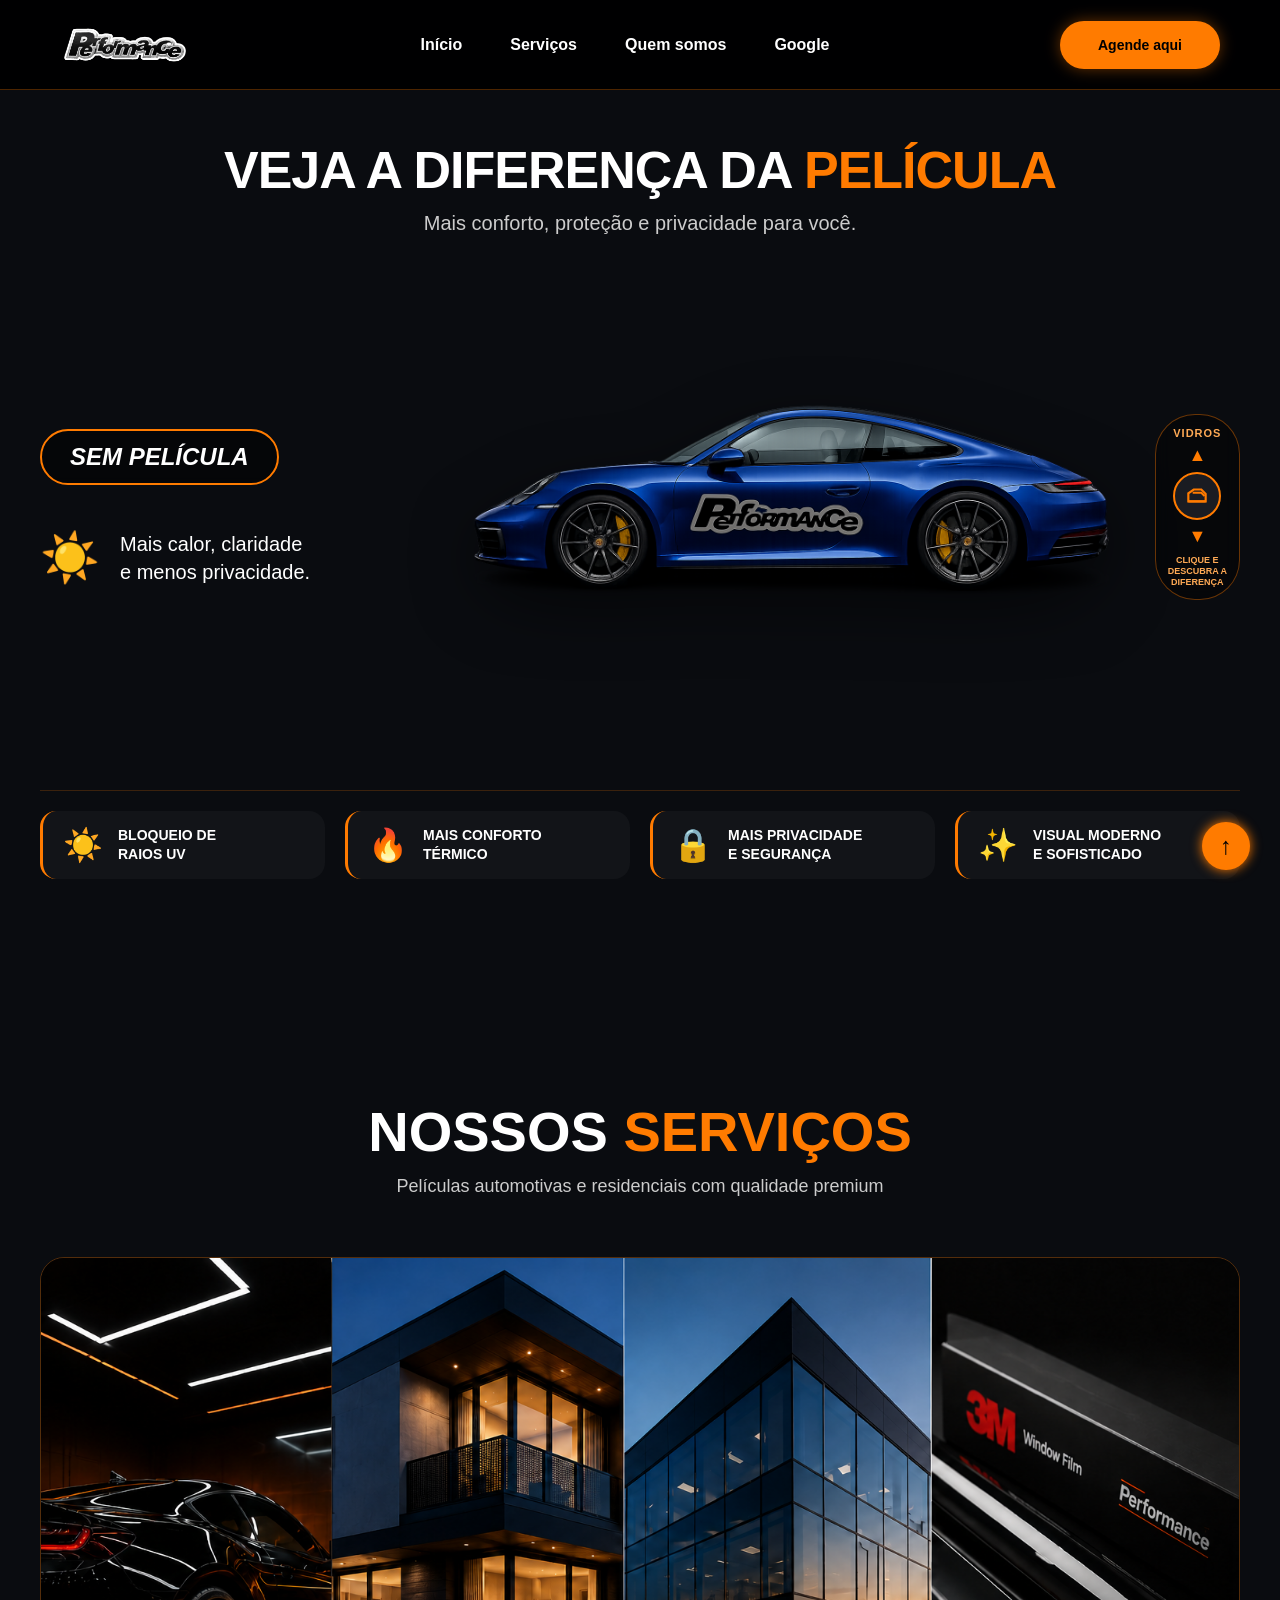
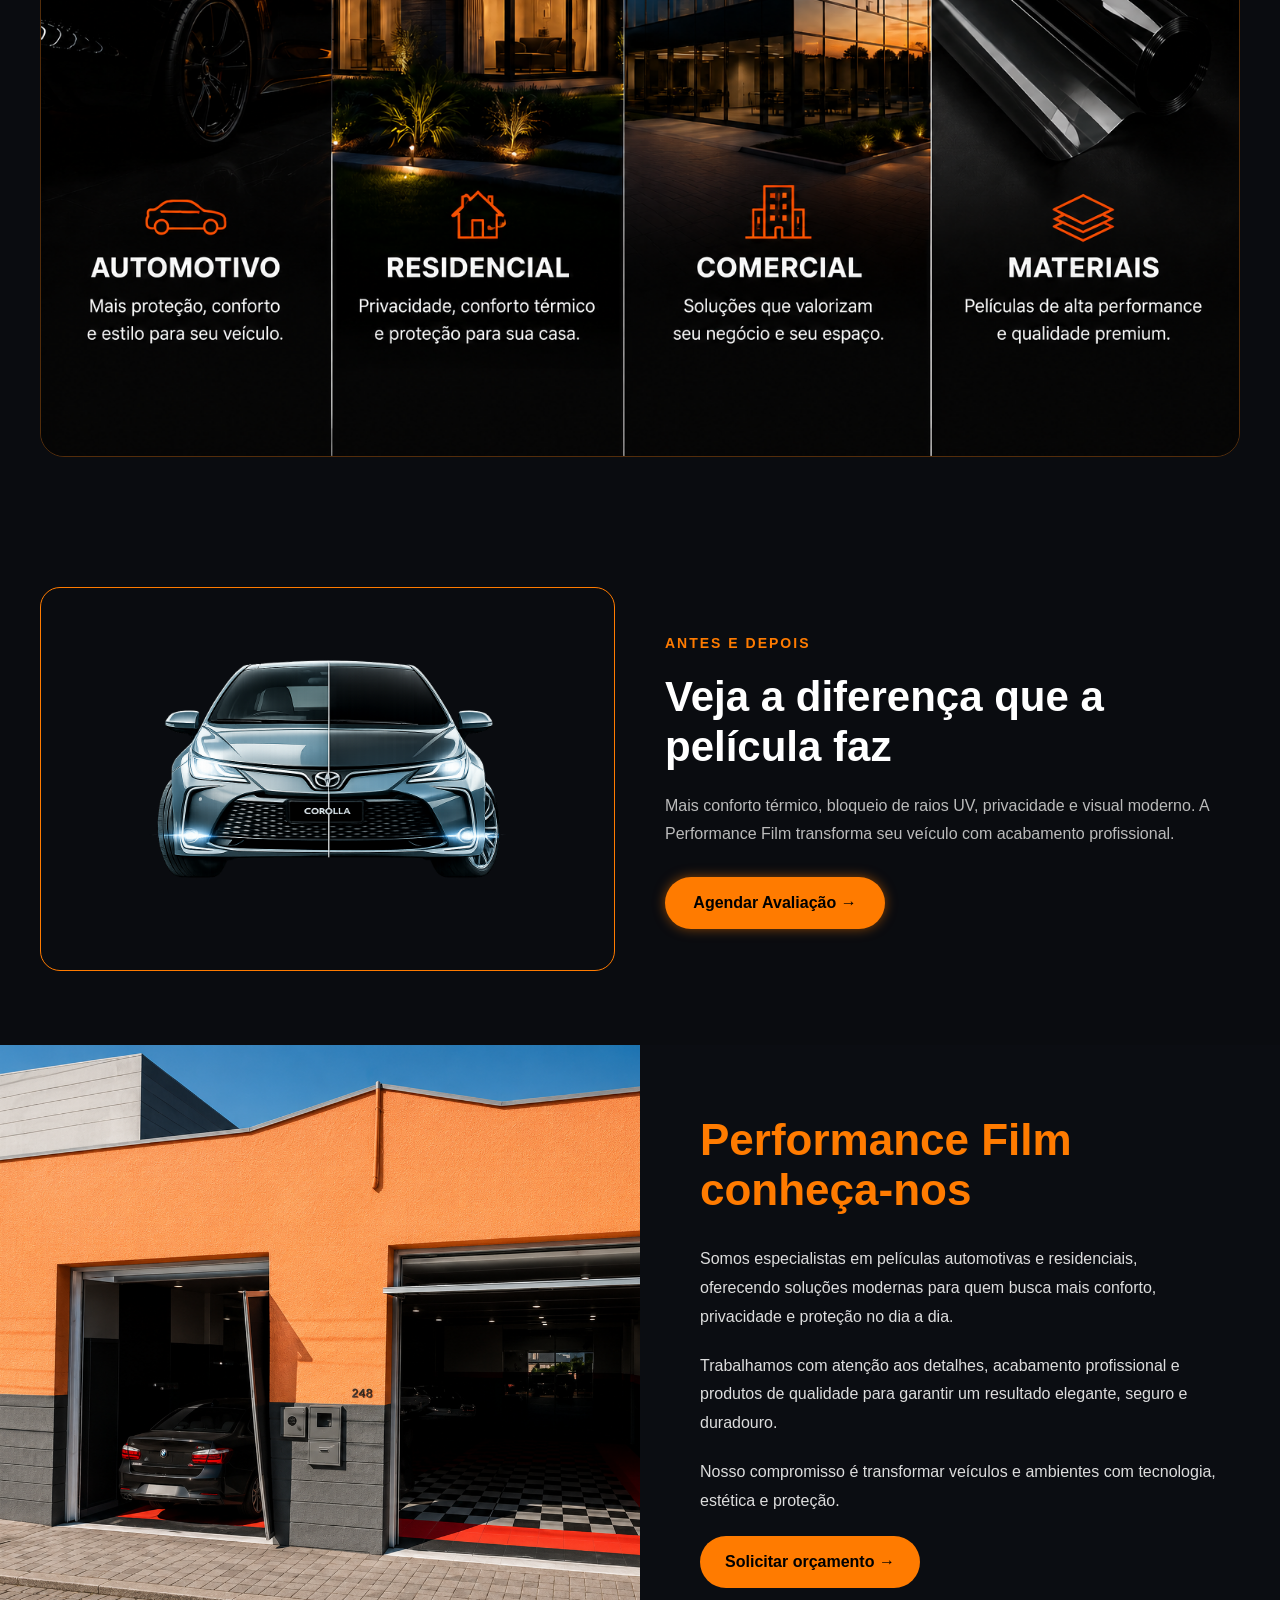
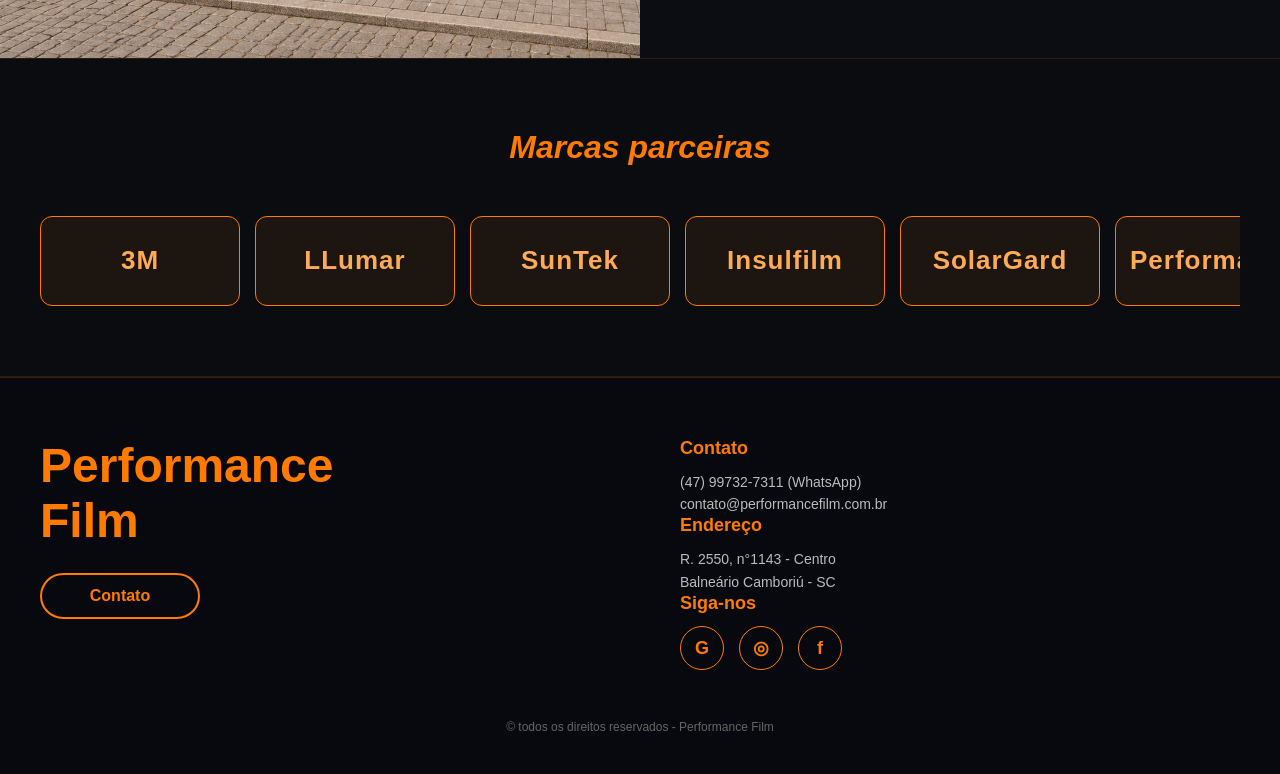
<file: performance.html>
<!DOCTYPE html>
<html lang="pt-BR">
<head>
<meta charset="UTF-8">
<meta name="viewport" content="width=device-width, initial-scale=1.0, user-scalable=yes">
<title>Performance Film | Insulfilm Premium</title>
<style>* {
    margin: 0;
    padding: 0;
    box-sizing: border-box;
}

html {
    scroll-behavior: smooth;
}

body {
    font-family: 'Arial', Helvetica, sans-serif;
    background: #0a0c10;
    color: #fff;
    overflow-x: hidden;
}

/* FUNDO LIMPO E MODERNO */
.bg-dark {
    background: linear-gradient(135deg, #0b0d12 0%, #05070a 100%);
}

/* ===== NAVBAR ===== */
.navbar {
    width: 100%;
    height: 90px;
    padding: 0 60px;
    position: fixed;
    top: 0;
    left: 0;
    z-index: 1000;
    background: rgba(0, 0, 0, 0.92);
    backdrop-filter: blur(12px);
    border-bottom: 1px solid rgba(255, 123, 0, 0.3);
    display: flex;
    align-items: center;
}

.nav-container {
    width: 100%;
    max-width: 1400px;
    margin: 0 auto;
    display: flex;
    align-items: center;
    justify-content: space-between;
}

.logo a {
    display: flex;
    align-items: center;
}

#logoMenu {
    width: 130px;
    display: block;
    transition: 0.3s;
}

.menu {
    display: flex;
    align-items: center;
    gap: 48px;
    list-style: none;
}

.menu a {
    color: #fff;
    text-decoration: none;
    font-size: 16px;
    font-weight: 600;
    transition: 0.3s;
}

.menu a:hover {
    color: #ff7b00;
}

.nav-btn {
    width: 160px;
    height: 48px;
    border-radius: 40px;
    background: #ff7b00;
    color: #000;
    text-decoration: none;
    display: flex;
    align-items: center;
    justify-content: center;
    font-size: 14px;
    font-weight: 700;
    transition: 0.3s;
    box-shadow: 0 0 15px rgba(255, 123, 0, 0.4);
}

.nav-btn:hover {
    background: #ff9430;
    transform: translateY(-2px);
    box-shadow: 0 0 20px #ff7b00;
}

/* MOBILE */
.mobile-actions {
    display: none;
}

.menu-toggle {
    width: 44px;
    height: 44px;
    border: none;
    border-radius: 12px;
    background: #ff7b00;
    color: #000;
    font-size: 24px;
    cursor: pointer;
}

.mobile-menu {
    position: fixed;
    top: 0;
    right: -100%;
    width: 280px;
    height: 100vh;
    background: #0f1117;
    z-index: 2000;
    display: flex;
    flex-direction: column;
    align-items: center;
    justify-content: center;
    gap: 30px;
    transition: 0.4s ease;
    border-left: 2px solid #ff7b00;
}

.mobile-menu.active {
    right: 0;
}

.mobile-menu a {
    color: #fff;
    text-decoration: none;
    font-size: 20px;
    font-weight: 600;
}

.mobile-menu a:hover {
    color: #ff7b00;
}

.close-menu {
    position: absolute;
    top: 20px;
    right: 20px;
    background: #ff7b00;
    border: none;
    color: #000;
    font-size: 24px;
    width: 44px;
    height: 44px;
    border-radius: 30px;
    cursor: pointer;
    font-weight: bold;
}

.mobile-menu-btn {
    width: 180px;
    height: 48px;
    border-radius: 40px;
    background: #ff7b00;
    display: flex;
    align-items: center;
    justify-content: center;
    font-size: 16px;
    font-weight: 700;
    color: #000;
    margin-top: 20px;
}

/* ===== DEMONSTRAÇÃO PRINCIPAL (CARRO GRANDE + BOTÃO MENOR) ===== */
.demo-section {
    padding: 140px 40px 50px;
    max-width: 1600px;
    margin: 0 auto;
}

.title {
    text-align: center;
    margin-bottom: 40px;
}

.title h1 {
    font-size: 52px;
    font-weight: 900;
    text-transform: uppercase;
    letter-spacing: -1px;
}

.title h1 span {
    color: #ff7b00;
}

.title p {
    font-size: 20px;
    color: #ccc;
    margin-top: 12px;
}

/* CONTAINER PRINCIPAL - LAYOUT DESKTOP */
.demo-container {
    display: flex;
    align-items: center;
    justify-content: space-between;
    gap: 50px;
    flex-wrap: wrap;
    margin-bottom: 50px;
}

/* LADO ESQUERDO - INFO */
.demo-info {
    flex: 0.8;
    min-width: 280px;
}

.badge {
    display: inline-block;
    padding: 12px 28px;
    border: 2px solid #ff7b00;
    border-radius: 50px;
    font-size: 24px;
    font-weight: 900;
    font-style: italic;
    margin-bottom: 25px;
    background: rgba(0, 0, 0, 0.5);
    backdrop-filter: blur(4px);
}

.badge.active {
    background: #ff7b00;
    color: #000;
    border-color: #ff7b00;
}

.info-highlight {
    display: flex;
    align-items: center;
    gap: 20px;
    margin-top: 20px;
}

.info-icon {
    font-size: 48px;
    color: #ff7b00;
}

.info-text {
    font-size: 20px;
    line-height: 1.4;
    font-weight: 500;
}

/* LADO DIREITO - CARRO GRANDE + BOTÃO PEQUENO AO LADO */
.demo-car-wrapper {
    flex: 1.8;
    display: flex;
    align-items: center;
    justify-content: center;
    gap: 20px;
    position: relative;
}

.demo-car {
    flex: 1;
    text-align: center;
}

.demo-car img {
    width: 100%;
    max-width: 900px;
    height: auto;
    border-radius: 20px;
    transition: 0.2s;
    filter: drop-shadow(0 20px 30px rgba(0, 0, 0, 0.5));
}

/* BOTÃO DE CONTROLE MENOR - LADO DIREITO */
.control-side {
    display: flex;
    flex-direction: column;
    align-items: center;
    justify-content: center;
    background: rgba(0, 0, 0, 0.4);
    backdrop-filter: blur(8px);
    padding: 12px 12px;
    border-radius: 40px;
    border: 1px solid rgba(255, 123, 0, 0.4);
}

.control-label {
    font-size: 11px;
    font-weight: bold;
    color: #ffaa55;
    letter-spacing: 1px;
    margin-bottom: 4px;
}

.arrow {
    font-size: 18px;
    color: #ff7b00;
    font-weight: bold;
    margin: 2px 0;
}

.btn-pelicula {
    width: 48px;
    height: 48px;
    border-radius: 50%;
    border: 2px solid #ff7b00;
    background: #1a1c22;
    cursor: pointer;
    margin: 4px 0;
    transition: 0.3s;
    display: flex;
    align-items: center;
    justify-content: center;
}

.btn-pelicula svg {
    width: 26px;
    height: 26px;
    stroke: #ff7b00;
}

.btn-pelicula:hover {
    background: #ff7b00;
    transform: scale(1.05);
    box-shadow: 0 0 15px #ff7b00;
}

.btn-pelicula:hover svg {
    stroke: #000;
}

.click-hint {
    font-size: 9px;
    font-weight: bold;
    margin-top: 6px;
    color: #ffaa55;
    text-align: center;
    line-height: 1.2;
}

/* BENEFÍCIOS GRID */
.benefits-grid {
    display: grid;
    grid-template-columns: repeat(4, 1fr);
    gap: 20px;
    margin: 50px 0;
    padding: 20px 0;
    border-top: 1px solid rgba(255, 123, 0, 0.2);
}

.benefit-card {
    display: flex;
    align-items: center;
    gap: 15px;
    background: rgba(255, 255, 255, 0.03);
    padding: 15px 20px;
    border-radius: 16px;
    border-left: 3px solid #ff7b00;
}

.benefit-icon {
    font-size: 32px;
    color: #ff7b00;
}

.benefit-card h3 {
    font-size: 14px;
    line-height: 1.3;
    font-weight: 600;
}

/* MARCAS */
.marcas-section {
    background: #0a0c10;
    padding: 70px 40px;
    text-align: center;
    border-top: 1px solid rgba(255, 123, 0, 0.15);
    border-bottom: 1px solid rgba(255, 123, 0, 0.15);
}

.marcas-section h2 {
    color: #ff7b00;
    font-size: 32px;
    font-style: italic;
    margin-bottom: 50px;
}

.marcas-carrossel {
    max-width: 1300px;
    margin: 0 auto;
    overflow: hidden;
}

.marcas-track {
    display: flex;
    gap: 15px;
    width: max-content;
    animation: slideMarcas 20s linear infinite;
}

.marca-card {
    width: 200px;
    height: 90px;
    border: 1px solid #ff7b00;
    border-radius: 12px;
    background: rgba(255, 123, 0, 0.08);
    display: flex;
    align-items: center;
    justify-content: center;
    font-size: 26px;
    font-weight: 800;
    color: #ffaa55;
    letter-spacing: 1px;
}

@keyframes slideMarcas {
    from { transform: translateX(0); }
    to { transform: translateX(-50%); }
}

/* SERVIÇOS */
.servicos-hero {
    padding: 100px 40px 60px;
    text-align: center;
}

.servicos-hero h1 {
    font-size: 56px;
    font-weight: 900;
    text-transform: uppercase;
}

.servicos-hero h1 span {
    color: #ff7b00;
}

.servicos-hero p {
    font-size: 18px;
    color: #ccc;
    margin-top: 12px;
}

.tratamentos {
    padding: 0 40px 60px;
}

.servicos-img-box {
    max-width: 1300px;
    margin: 0 auto;
    border-radius: 24px;
    overflow: hidden;
    border: 1px solid rgba(255, 123, 0, 0.3);
}

.servicos-img-box img {
    width: 100%;
    display: block;
}

.antes-depois {
    display: grid;
    grid-template-columns: 1fr 1fr;
    gap: 50px;
    align-items: center;
    padding: 70px 40px;
    max-width: 1300px;
    margin: 0 auto;
}

.antes-img img {
    width: 100%;
    border-radius: 20px;
    border: 1px solid #ff7b00;
}

.antes-texto span {
    color: #ff7b00;
    font-size: 14px;
    font-weight: 700;
    letter-spacing: 2px;
    text-transform: uppercase;
}

.antes-texto h2 {
    font-size: 42px;
    margin: 20px 0;
    line-height: 1.2;
}

.antes-texto p {
    font-size: 16px;
    line-height: 1.7;
    color: #bbb;
    margin-bottom: 30px;
}

.btn-whats {
    width: 220px;
    height: 52px;
    background: #ff7b00;
    color: #000;
    text-decoration: none;
    display: flex;
    align-items: center;
    justify-content: center;
    border-radius: 40px;
    font-weight: 700;
    transition: 0.3s;
    box-shadow: 0 0 12px rgba(255, 123, 0, 0.5);
}

.btn-whats:hover {
    background: #ff9430;
    transform: translateY(-2px);
}

/* QUEM SOMOS */
.quem-somos-section {
    display: grid;
    grid-template-columns: 1fr 1fr;
    background: #0b0d12;
}

.quem-img img {
    width: 100%;
    height: 100%;
    object-fit: cover;
    min-height: 450px;
}

.quem-content {
    padding: 70px 60px;
}

.quem-content h2 {
    font-size: 44px;
    color: #ff7b00;
    margin-bottom: 30px;
}

.quem-content p {
    font-size: 16px;
    line-height: 1.8;
    color: #ddd;
    margin-bottom: 20px;
}

.quem-content a {
    width: 220px;
    height: 52px;
    background: #ff7b00;
    color: #000;
    text-decoration: none;
    display: flex;
    align-items: center;
    justify-content: center;
    border-radius: 40px;
    font-weight: 700;
    margin-top: 20px;
    transition: 0.3s;
}

.quem-content a:hover {
    background: #ff9430;
}

/* FOOTER */
.footer {
    background: #07090e;
    padding: 60px 40px 40px;
    border-top: 1px solid rgba(255, 123, 0, 0.2);
}

.footer-container {
    max-width: 1200px;
    margin: 0 auto;
    display: grid;
    grid-template-columns: 1fr 1fr;
    gap: 80px;
}

.footer-left h2 {
    color: #ff7b00;
    font-size: 48px;
    margin-bottom: 25px;
}

.footer-btn {
    display: inline-flex;
    align-items: center;
    justify-content: center;
    width: 160px;
    height: 46px;
    border: 2px solid #ff7b00;
    border-radius: 40px;
    color: #ff7b00;
    text-decoration: none;
    font-weight: 600;
    transition: 0.3s;
}

.footer-btn:hover {
    background: #ff7b00;
    color: #000;
}

.footer-info h3 {
    color: #ff7b00;
    font-size: 18px;
    margin-bottom: 12px;
}

.footer-info p {
    font-size: 14px;
    color: #bbb;
    line-height: 1.6;
}

.social {
    display: flex;
    gap: 15px;
    margin-top: 10px;
}

.social a {
    width: 44px;
    height: 44px;
    border: 1px solid #ff7b00;
    border-radius: 50%;
    display: flex;
    align-items: center;
    justify-content: center;
    color: #ff7b00;
    text-decoration: none;
    font-size: 18px;
    font-weight: bold;
    transition: 0.3s;
}

.social a:hover {
    background: #ff7b00;
    color: #000;
}

.back-top {
    position: fixed;
    right: 30px;
    bottom: 30px;
    width: 48px;
    height: 48px;
    border-radius: 50%;
    background: #ff7b00;
    color: #000;
    border: none;
    font-size: 24px;
    cursor: pointer;
    box-shadow: 0 0 12px #ff7b00;
    transition: 0.3s;
    z-index: 99;
}

.back-top:hover {
    transform: translateY(-4px);
    background: #ff9430;
}

.direitos {
    text-align: center;
    margin-top: 50px;
    font-size: 12px;
    color: #666;
}

/* RESPONSIVO (MOBILE) */
@media (max-width: 900px) {
    .navbar {
        padding: 0 20px;
        height: 75px;
    }

    .menu, .nav-btn {
        display: none;
    }

    .mobile-actions {
        display: block;
    }

    .demo-section {
        padding: 110px 20px 30px;
    }

    .title h1 {
        font-size: 32px;
    }

    .demo-container {
        flex-direction: column;
        gap: 30px;
    }

    .demo-car-wrapper {
        flex-direction: column;
        width: 100%;
        gap: 20px;
    }

    .demo-car img {
        max-width: 100%;
    }

    .control-side {
        flex-direction: row;
        gap: 15px;
        padding: 10px 20px;
        border-radius: 60px;
        width: auto;
        margin-top: 10px;
    }

    .control-side .arrow {
        font-size: 20px;
    }

    .btn-pelicula {
        width: 50px;
        height: 50px;
    }

    .btn-pelicula svg {
        width: 28px;
        height: 28px;
    }

    .click-hint {
        font-size: 10px;
    }

    .benefits-grid {
        grid-template-columns: 1fr 1fr;
        gap: 12px;
    }

    .benefit-card {
        padding: 12px;
    }

    .benefit-card h3 {
        font-size: 11px;
    }

    .marca-card {
        width: 140px;
        height: 70px;
        font-size: 18px;
    }

    .servicos-hero h1 {
        font-size: 36px;
    }

    .antes-depois {
        grid-template-columns: 1fr;
        padding: 40px 20px;
    }

    .antes-texto h2 {
        font-size: 28px;
    }

    .quem-somos-section {
        grid-template-columns: 1fr;
    }

    .quem-content {
        padding: 40px 25px;
    }

    .quem-content h2 {
        font-size: 32px;
    }

    .footer-container {
        grid-template-columns: 1fr;
        gap: 40px;
    }

    .footer-left h2 {
        font-size: 36px;
    }
}
</style>
</head>
<body>

<header class="navbar">
    <div class="nav-container">
        <div class="logo">
            <a href="#inicio">
                <img src="img/logo.webp" alt="Performance Film" id="logoMenu">
            </a>
        </div>
        <nav class="menu">
            <a href="#inicio">Início</a>
            <a href="#servicos">Serviços</a>
            <a href="#quem-somos">Quem somos</a>
            <a href="https://www.google.com/search?q=performancefilm" target="_blank">Google</a>
        </nav>
        <a href="https://wa.me/5547997327311" class="nav-btn">Agende aqui</a>
        <div class="mobile-actions">
            <button id="menuToggle" class="menu-toggle">☰</button>
        </div>
    </div>
</header>

<div class="mobile-menu" id="mobileMenu">
    <button class="close-menu" id="closeMenu">✕</button>
    <a href="#inicio">Início</a>
    <a href="#servicos">Serviços</a>
    <a href="#quem-somos">Quem somos</a>
    <a href="https://www.google.com/search?q=performancefilm" target="_blank">Google</a>
    <a href="https://wa.me/5547997327311" class="mobile-menu-btn">Agende aqui</a>
</div>

<!-- SEÇÃO PRINCIPAL DEMONSTRAÇÃO -->
<section class="demo-section" id="inicio">
    <div class="title">
        <h1>Veja a diferença da <span>película</span></h1>
        <p>Mais conforto, proteção e privacidade para você.</p>
    </div>

    <div class="demo-container">
        <div class="demo-info">
            <div class="badge" id="badgeTexto">SEM PELÍCULA</div>
            <div class="info-highlight">
                <div class="info-icon" id="iconeInfo">☀️</div>
                <div class="info-text" id="textoInfo">Mais calor, claridade<br>e menos privacidade.</div>
            </div>
        </div>

        <div class="demo-car-wrapper">
            <div class="demo-car">
                <img src="img/car-normal.png" alt="Carro Performance Film" id="carroImg">
            </div>
            <div class="control-side">
                <span class="control-label">VIDROS</span>
                <div class="arrow">▲</div>
                <button class="btn-pelicula" id="btnPelicula">
                    <svg viewBox="0 0 24 24" fill="none" stroke="currentColor" stroke-width="2">
                        <path d="M4 17V9.5L9 6h7l4 4v7z"/>
                        <path d="M4 17h16"/>
                        <path d="M8 9h8l3 3"/>
                    </svg>
                </button>
                <div class="arrow">▼</div>
                <div class="click-hint">CLIQUE E<br>DESCUBRA A<br>DIFERENÇA</div>
            </div>
        </div>
    </div>

    <div class="benefits-grid">
        <div class="benefit-card"><div class="benefit-icon">☀️</div><h3>BLOQUEIO DE<br>RAIOS UV</h3></div>
        <div class="benefit-card"><div class="benefit-icon">🔥</div><h3>MAIS CONFORTO<br>TÉRMICO</h3></div>
        <div class="benefit-card"><div class="benefit-icon">🔒</div><h3>MAIS PRIVACIDADE<br>E SEGURANÇA</h3></div>
        <div class="benefit-card"><div class="benefit-icon">✨</div><h3>VISUAL MODERNO<br>E SOFISTICADO</h3></div>
    </div>
</section>

<!-- SERVIÇOS -->
<section id="servicos">
    <div class="servicos-hero">
        <h1>Nossos <span>Serviços</span></h1>
        <p>Películas automotivas e residenciais com qualidade premium</p>
    </div>
    <div class="tratamentos">
        <div class="servicos-img-box">
            <img src="img/servicos-performance.png" alt="Serviços Performance Film">
        </div>
    </div>
    <div class="antes-depois">
        <div class="antes-img">
            <img src="img/antes-depois.png" alt="Antes e Depois">
        </div>
        <div class="antes-texto">
            <span>ANTES E DEPOIS</span>
            <h2>Veja a diferença que a película faz</h2>
            <p>Mais conforto térmico, bloqueio de raios UV, privacidade e visual moderno. A Performance Film transforma seu veículo com acabamento profissional.</p>
            <a href="https://wa.me/5547997327311" class="btn-whats">Agendar Avaliação →</a>
        </div>
    </div>
</section>

<!-- QUEM SOMOS -->
<section class="quem-somos-section" id="quem-somos">
    <div class="quem-img">
        <img src="img/fachada.png" alt="Fachada Performance Film">
    </div>
    <div class="quem-content">
        <h2>Performance Film<br>conheça-nos</h2>
        <p>Somos especialistas em películas automotivas e residenciais, oferecendo soluções modernas para quem busca mais conforto, privacidade e proteção no dia a dia.</p>
        <p>Trabalhamos com atenção aos detalhes, acabamento profissional e produtos de qualidade para garantir um resultado elegante, seguro e duradouro.</p>
        <p>Nosso compromisso é transformar veículos e ambientes com tecnologia, estética e proteção.</p>
        <a href="https://wa.me/5547997327311">Solicitar orçamento →</a>
    </div>
</section>

<!-- MARCAS PARCEIRAS -->
<section class="marcas-section">
    <h2>Marcas parceiras</h2>
    <div class="marcas-carrossel">
        <div class="marcas-track">
            <div class="marca-card">3M</div><div class="marca-card">LLumar</div><div class="marca-card">SunTek</div>
            <div class="marca-card">Insulfilm</div><div class="marca-card">SolarGard</div><div class="marca-card">Performance</div>
            <div class="marca-card">3M</div><div class="marca-card">LLumar</div><div class="marca-card">SunTek</div>
            <div class="marca-card">Insulfilm</div><div class="marca-card">SolarGard</div><div class="marca-card">Performance</div>
        </div>
    </div>
</section>

<!-- FOOTER -->
<footer class="footer">
    <div class="footer-container">
        <div class="footer-left">
            <h2>Performance<br>Film</h2>
            <a href="https://wa.me/5547997327311" class="footer-btn">Contato</a>
        </div>
        <div class="footer-right">
            <div class="footer-info">
                <h3>Contato</h3>
                <p>(47) 99732-7311 (WhatsApp)</p>
                <p>contato@performancefilm.com.br</p>
            </div>
            <div class="footer-info">
                <h3>Endereço</h3>
                <p>R. 2550, n°1143 - Centro</p>
                <p>Balneário Camboriú - SC</p>
            </div>
            <div class="footer-info">
                <h3>Siga-nos</h3>
                <div class="social">
                    <a href="#">G</a><a href="#">◎</a><a href="#">f</a>
                </div>
            </div>
        </div>
    </div>
    <p class="direitos">© todos os direitos reservados - Performance Film</p>
</footer>

<button class="back-top" onclick="window.scrollTo({top:0,behavior:'smooth'})">↑</button>

<script>
    // PELÍCULA TOGGLE
    let comPelicula = false;
    let intervaloAuto;
    const carro = document.getElementById('carroImg');
    const badge = document.getElementById('badgeTexto');
    const textoInfo = document.getElementById('textoInfo');
    const iconeInfo = document.getElementById('iconeInfo');
    const btn = document.getElementById('btnPelicula');

    function trocar() {
        comPelicula = !comPelicula;
        carro.style.opacity = '0.9';
        setTimeout(() => {
            if (comPelicula) {
                carro.src = 'img/car-pelicula.png';
                badge.textContent = 'COM PELÍCULA';
                badge.classList.add('active');
                iconeInfo.textContent = '🛡️';
                textoInfo.innerHTML = 'Mais conforto térmico,<br>proteção UV e muito<br>mais privacidade.';
            } else {
                carro.src = 'img/car-normal.png';
                badge.textContent = 'SEM PELÍCULA';
                badge.classList.remove('active');
                iconeInfo.textContent = '☀️';
                textoInfo.innerHTML = 'Mais calor, claridade<br>e menos privacidade.';
            }
            carro.style.opacity = '1';
        }, 120);
    }

    function alternar() {
        trocar();
        clearInterval(intervaloAuto);
        intervaloAuto = setInterval(trocar, 4500);
    }

    intervaloAuto = setInterval(trocar, 4500);
    if (btn) btn.addEventListener('click', alternar);

    // PRELOAD
    new Image().src = 'img/car-pelicula.png';

    // MOBILE MENU
    const menuToggle = document.getElementById('menuToggle');
    const mobileMenu = document.getElementById('mobileMenu');
    const closeMenu = document.getElementById('closeMenu');
    if (menuToggle) menuToggle.addEventListener('click', () => mobileMenu.classList.add('active'));
    if (closeMenu) closeMenu.addEventListener('click', () => mobileMenu.classList.remove('active'));
    document.querySelectorAll('.mobile-menu a').forEach(link => {
        link.addEventListener('click', () => mobileMenu.classList.remove('active'));
    });

    // SCROLL SUAVE
    document.querySelectorAll('.menu a[href^="#"], .mobile-menu a[href^="#"]').forEach(anchor => {
        anchor.addEventListener('click', function(e) {
            const hash = this.getAttribute('href');
            if (hash && hash.startsWith('#') && hash !== '#') {
                e.preventDefault();
                const target = document.getElementById(hash.substring(1));
                if (target) window.scrollTo({ top: target.offsetTop - 80, behavior: 'smooth' });
            }
        });
    });
</script>
</body>
</html>
</file>
